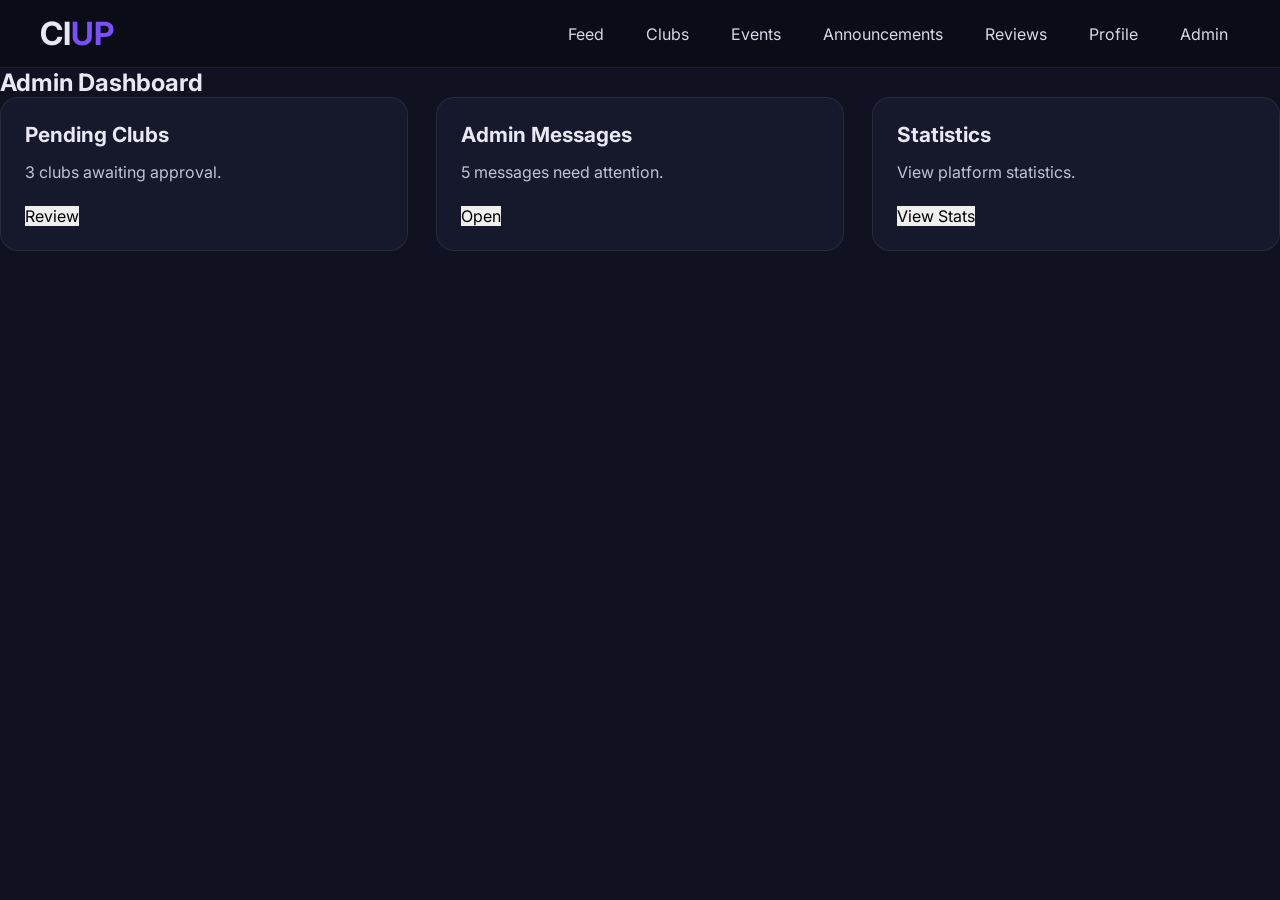
<file: pages/admin.html>
<!DOCTYPE html>
<html lang="el">
<head>
  <meta charset="UTF-8">
  <title>Admin Panel</title>
  <link rel="stylesheet" href="../styles/style.css">
</head>

<body>

<header class="navbar">
  <div class="logo">CI<span>UP</span></div>
  <nav class="nav-links">
    <a href="index.html">Feed</a>
    <a href="clubs.html">Clubs</a>
    <a href="events.html">Events</a>
    <a href="announcements.html">Announcements</a>
    <a href="reviews.html">Reviews</a>
    <a href="profile.html">Profile</a>
    <a href="admin.html">Admin</a>
  </nav>
</header>

<section class="section">
  <h2>Admin Dashboard</h2>

  <div id="admin-container" class="cards-grid"></div>
</section>

<script>
// TODO: Αντικατάστησε με fetch("/api/admin/dashboard")
async function fetchAdminData() {
  return {
    pendingClubs: 3,
    pendingMessages: 5,
    statsAvailable: true
  };
}

async function renderAdmin() {
  const data = await fetchAdminData();
  const container = document.getElementById("admin-container");

  container.innerHTML = `
    <div class="card">
      <div class="card-content">
        <h3>Pending Clubs</h3>
        <p>${data.pendingClubs} clubs awaiting approval.</p>
        <button class="btn btn-primary full">Review</button>
      </div>
    </div>

    <div class="card">
      <div class="card-content">
        <h3>Admin Messages</h3>
        <p>${data.pendingMessages} messages need attention.</p>
        <button class="btn btn-primary full">Open</button>
      </div>
    </div>

    <div class="card">
      <div class="card-content">
        <h3>Statistics</h3>
        <p>View platform statistics.</p>
        <button class="btn btn-primary full">View Stats</button>
      </div>
    </div>
  `;
}

renderAdmin();
</script>

</body>
</html>
</file>
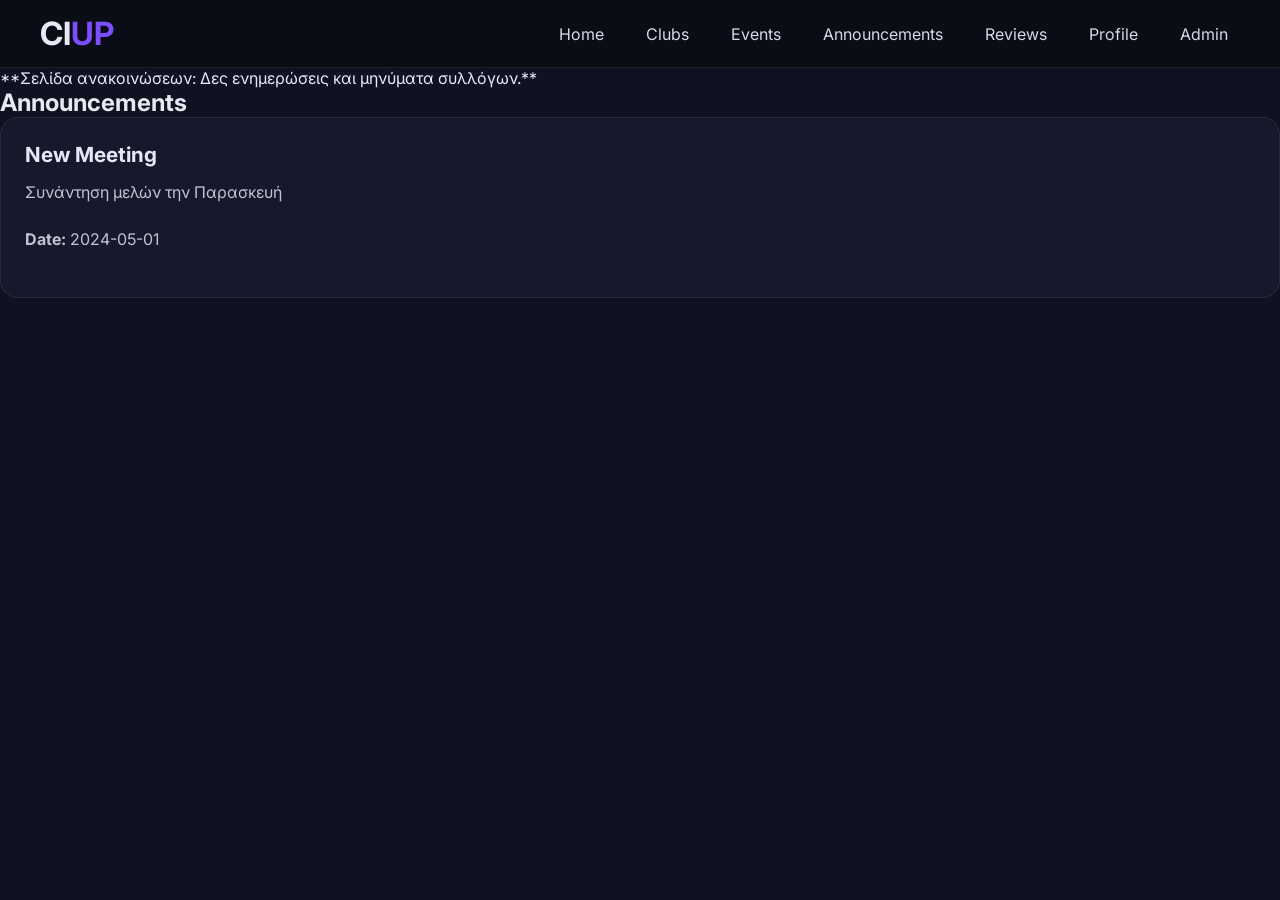
<file: pages/announcments.html>
<!DOCTYPE html>
<html lang="el">
<head>
  <meta charset="UTF-8">
  <title>Announcements</title>
  <link rel="stylesheet" href="../styles/style.css">
</head>

<body>

<header class="navbar">
  <div class="logo">CI<span>UP</span></div>
  <nav class="nav-links">
    <a href="index.html">Home</a>
    <a href="clubs.html">Clubs</a>
    <a href="events.html">Events</a>
    <a href="announcments.html">Announcements</a>
    <a href="reviews.html">Reviews</a>
    <a href="profile.html">Profile</a>
    <a href="admin.html">Admin</a>
  </nav>
</header>

<section class="page-note">
  <p>**Σελίδα ανακοινώσεων: Δες ενημερώσεις και μηνύματα συλλόγων.**</p>
</section>

<section class="section">
  <h2>Announcements</h2>
  <div id="ann-container" class="cards-grid"></div>
</section>

<script>
// TODO: Αντικατάστησε με fetch("/api/announcements")
async function fetchAnnouncements() {
  return [
    {
      title: "New Meeting",
      description: "Συνάντηση μελών την Παρασκευή",
      date: "2024-05-01"
    }
  ];
}

async function renderAnnouncements() {
  const anns = await fetchAnnouncements();
  const container = document.getElementById("ann-container");

  container.innerHTML = anns.map(a => `
    <div class="card">
      <div class="card-content">
        <h3>${a.title}</h3>
        <p>${a.description}</p>
        <p><strong>Date:</strong> ${a.date}</p>
      </div>
    </div>
  `).join("");
}

renderAnnouncements();
</script>

</body>
</html>
</file>
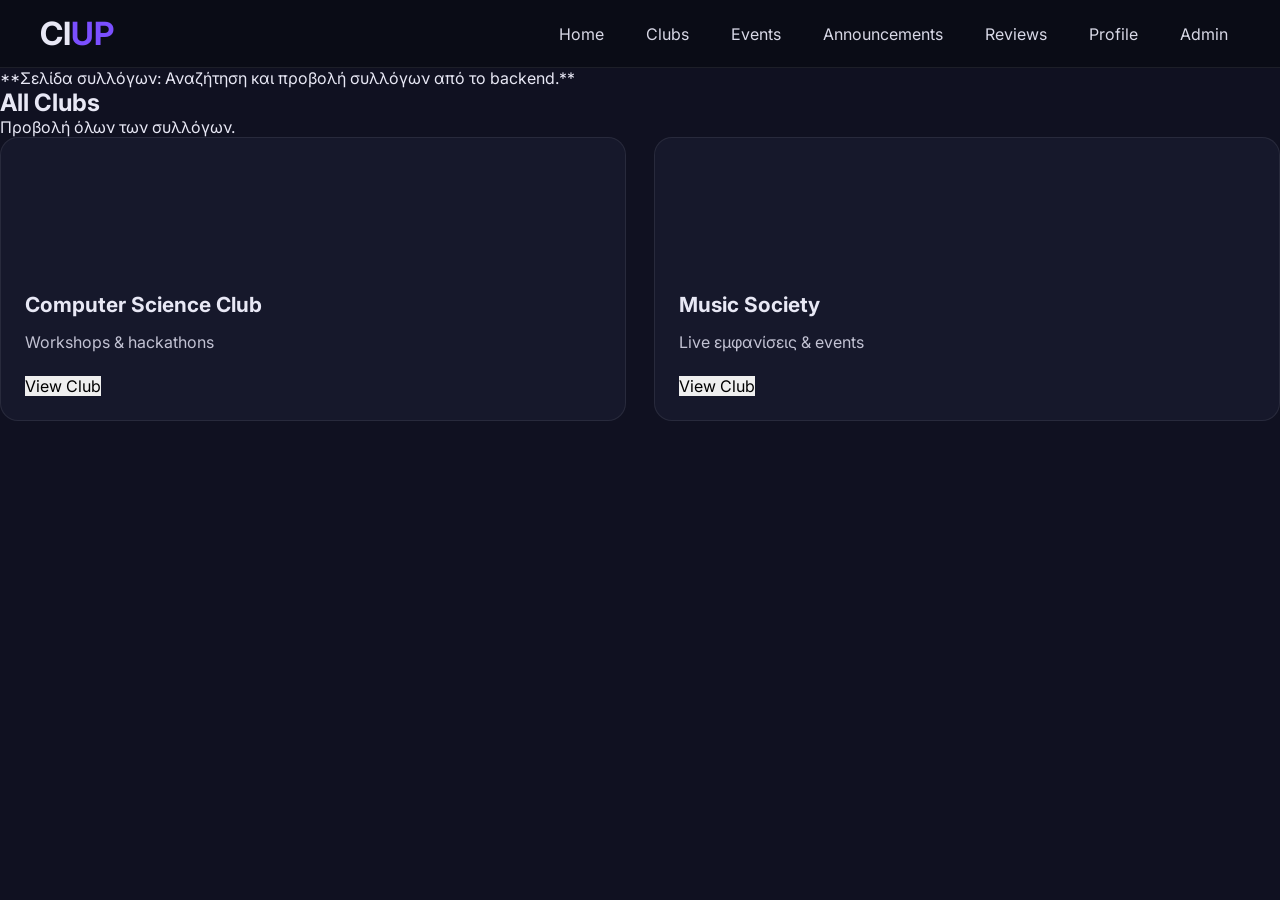
<file: pages/clubs.html>
<!DOCTYPE html>
<html lang="el">
<head>
  <meta charset="UTF-8">
  <title>Clubs</title>

  <!-- ΣΩΣΤΟ PATH ΓΙΑ CSS -->
  <link rel="stylesheet" href="../styles/style.css">
</head>

<body>

<header class="navbar">
  <div class="logo">CI<span>UP</span></div>
  <nav class="nav-links">
    <a href="index.html">Home</a>
    <a href="clubs.html">Clubs</a>
    <a href="events.html">Events</a>
    <a href="announcments.html">Announcements</a>
    <a href="reviews.html">Reviews</a>
    <a href="profile.html">Profile</a>
    <a href="admin.html">Admin</a>
  </nav>
</header>

<section class="page-note">
  <p>**Σελίδα συλλόγων: Αναζήτηση και προβολή συλλόγων από το backend.**</p>
</section>

<section class="section">
  <h2>All Clubs</h2>
  <p>Προβολή όλων των συλλόγων.</p>

  <div id="clubs-container" class="cards-grid">
    <!-- JS θα βάλει εδώ τα clubs -->
  </div>
</section>

<script>
// ===============================
//  BACKEND PLACEHOLDER
// ===============================

// TODO: Αντικατάστησε με fetch("/api/clubs")
async function fetchClubs() {
  return [
    { title: "Computer Science Club", description: "Workshops & hackathons" },
    { title: "Music Society", description: "Live εμφανίσεις & events" }
  ];
}

async function renderClubs() {
  const clubs = await fetchClubs();
  const container = document.getElementById("clubs-container");

  container.innerHTML = clubs.map(club => `
    <div class="card">
      <div class="card-top bg-blue"></div>
      <div class="card-content">
        <h3>${club.title}</h3>
        <p>${club.description}</p>
        <button class="btn btn-primary full">View Club</button>
      </div>
    </div>
  `).join("");
}

renderClubs();
</script>

</body>
</html>
</file>
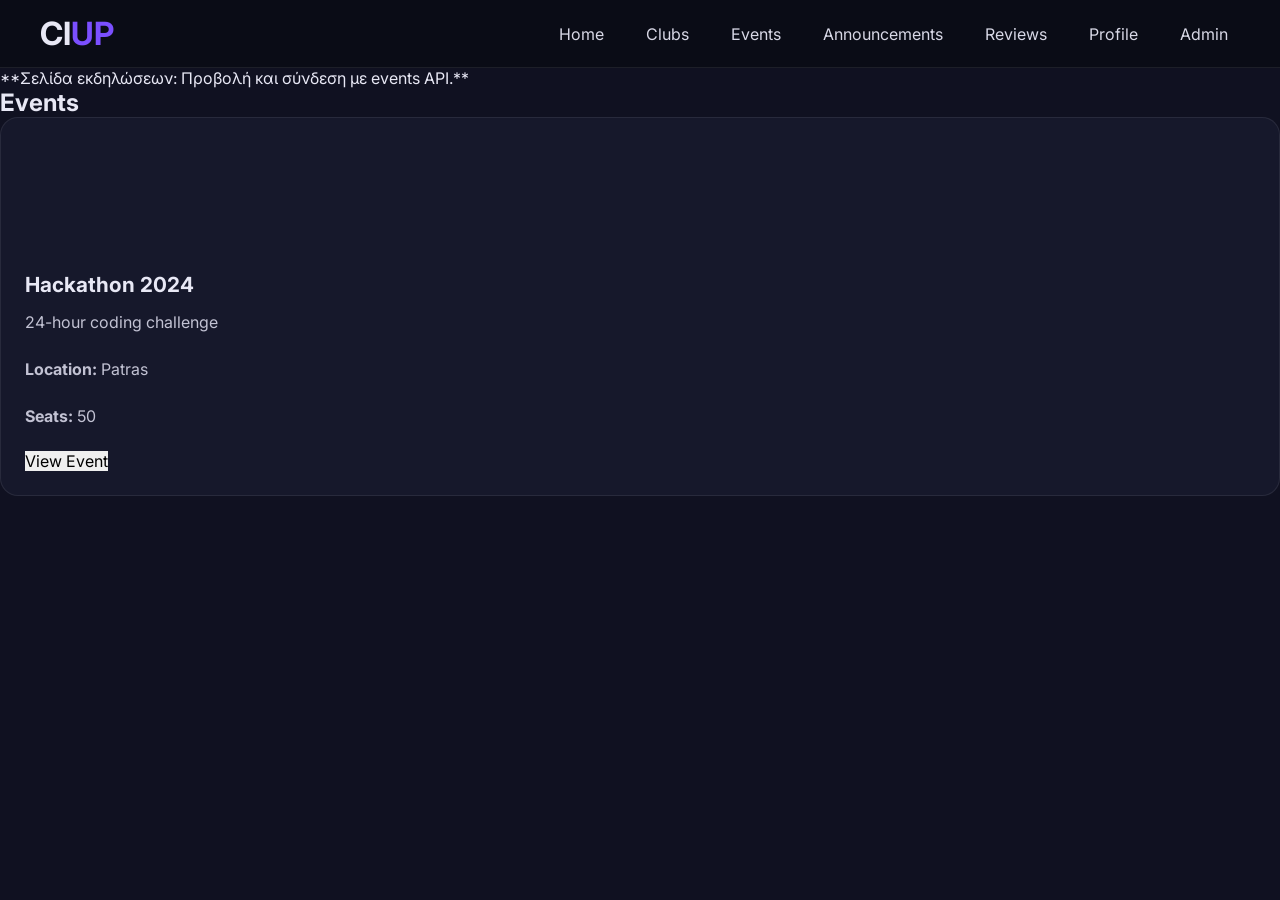
<file: pages/events.html>
<!DOCTYPE html>
<html lang="el">
<head>
  <meta charset="UTF-8">
  <title>Events</title>
  <link rel="stylesheet" href="../styles/style.css">
</head>

<body>

<header class="navbar">
  <div class="logo">CI<span>UP</span></div>
  <nav class="nav-links">
    <a href="index.html">Home</a>
    <a href="clubs.html">Clubs</a>
    <a href="events.html">Events</a>
    <a href="announcments.html">Announcements</a>
    <a href="reviews.html">Reviews</a>
    <a href="profile.html">Profile</a>
    <a href="admin.html">Admin</a>
  </nav>
</header>

<section class="page-note">
  <p>**Σελίδα εκδηλώσεων: Προβολή και σύνδεση με events API.**</p>
</section>

<section class="section">
  <h2>Events</h2>
  <div id="events-container" class="cards-grid"></div>
</section>

<script>
// TODO: Αντικατάστησε με fetch("/api/events")
async function fetchEvents() {
  return [
    {
      title: "Hackathon 2024",
      description: "24-hour coding challenge",
      location: "Patras",
      seats: 50
    }
  ];
}

async function renderEvents() {
  const events = await fetchEvents();
  const container = document.getElementById("events-container");

  container.innerHTML = events.map(ev => `
    <div class="card">
      <div class="card-top bg-purple"></div>
      <div class="card-content">
        <h3>${ev.title}</h3>
        <p>${ev.description}</p>
        <p><strong>Location:</strong> ${ev.location}</p>
        <p><strong>Seats:</strong> ${ev.seats}</p>
        <button class="btn btn-primary full">View Event</button>
      </div>
    </div>
  `).join("");
}

renderEvents();
</script>

</body>
</html>
</file>
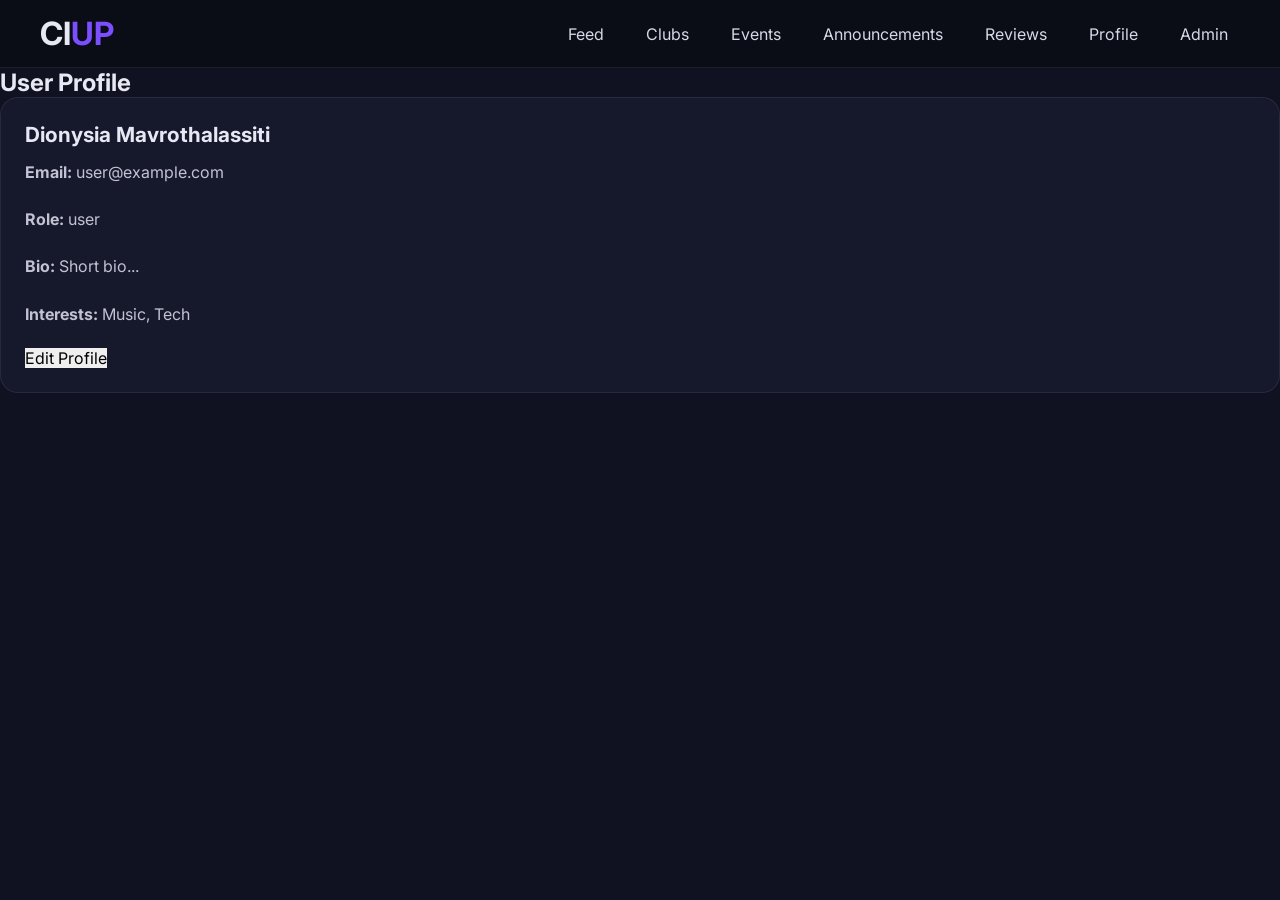
<file: pages/profile_false.html>
<!DOCTYPE html>
<html lang="el">
<head>
  <meta charset="UTF-8">
  <title>Profile</title>
  <link rel="stylesheet" href="../styles/style.css">
</head>

<body>

<header class="navbar">
  <div class="logo">CI<span>UP</span></div>
  <nav class="nav-links">
    <a href="index.html">Feed</a>
    <a href="clubs.html">Clubs</a>
    <a href="events.html">Events</a>
    <a href="announcements.html">Announcements</a>
    <a href="reviews.html">Reviews</a>
    <a href="profile.html">Profile</a>
    <a href="admin.html">Admin</a>
  </nav>
</header>

<section class="section">
  <h2>User Profile</h2>

  <div id="profile-card" class="card"></div>
</section>

<script>
// TODO: Αντικατάστησε με fetch("/api/user/me")
async function fetchUserProfile() {
  return {
    name: "Dionysia",
    lastname: "Mavrothalassiti",
    email: "user@example.com",
    role: "user",
    bio: "Short bio...",
    interests: "Music, Tech"
  };
}

async function renderProfile() {
  const u = await fetchUserProfile();
  const card = document.getElementById("profile-card");

  card.innerHTML = `
    <div class="card-content">
      <h3>${u.name} ${u.lastname}</h3>
      <p><strong>Email:</strong> ${u.email}</p>
      <p><strong>Role:</strong> ${u.role}</p>
      <p><strong>Bio:</strong> ${u.bio}</p>
      <p><strong>Interests:</strong> ${u.interests}</p>
      <button class="btn btn-primary full">Edit Profile</button>
    </div>
  `;
}

renderProfile();
</script>

</body>
</html>
</file>
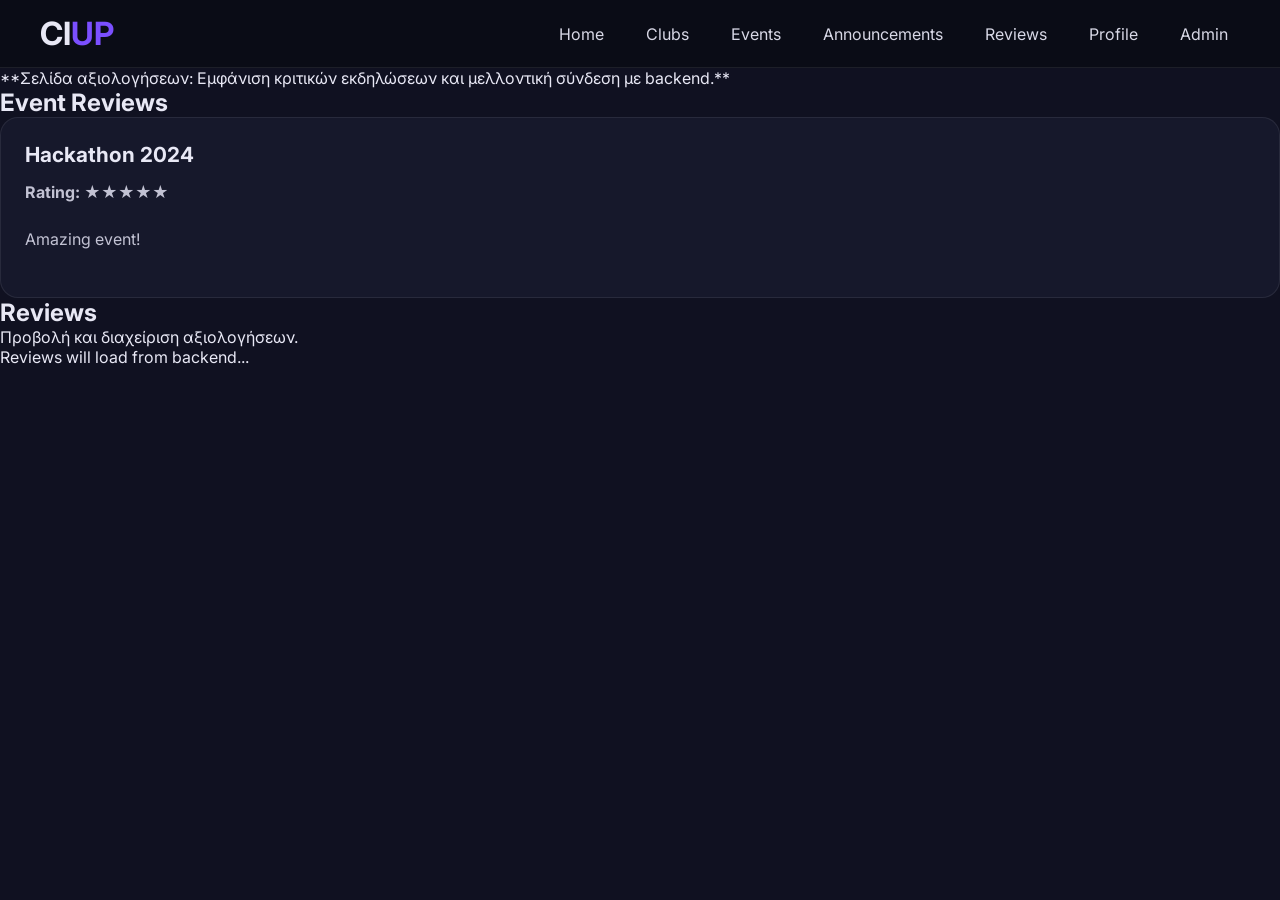
<file: pages/reviews.html>
<!DOCTYPE html>
<html lang="el">
<head>
  <meta charset="UTF-8">
  <title>Reviews</title>
  <link rel="stylesheet" href="../styles/style.css">
</head>

<body>

<header class="navbar">
  <div class="logo">CI<span>UP</span></div>
  <nav class="nav-links">
    <a href="index.html">Home</a>
    <a href="clubs.html">Clubs</a>
    <a href="events.html">Events</a>
    <a href="announcments.html">Announcements</a>
    <a href="reviews.html">Reviews</a>
    <a href="profile.html">Profile</a>
    <a href="admin.html">Admin</a>
  </nav>
</header>

<section class="page-note">
  <p>**Σελίδα αξιολογήσεων: Εμφάνιση κριτικών εκδηλώσεων και μελλοντική σύνδεση με backend.**</p>
</section>

<section class="section">
  <h2>Event Reviews</h2>
  <div id="reviews-container" class="cards-grid"></div>
</section>

<script>
// TODO: Αντικατάστησε με fetch("/api/reviews")
async function fetchReviews() {
  return [
    {
      event: "Hackathon 2024",
      rating: 5,
      description: "Amazing event!"
    }
  ];
}

async function renderReviews() {
  const reviews = await fetchReviews();
  const container = document.getElementById("reviews-container");

  container.innerHTML = reviews.map(r => `
    <div class="card">
      <div class="card-content">
        <h3>${r.event}</h3>
        <p><strong>Rating:</strong> ${"★".repeat(r.rating)}</p>
        <p>${r.description}</p>
      </div>
    </div>
  `).join("");
}

renderReviews();
</script>

</body>
</html>


  <main class="page-layout">
    <section class="page-header">
      <h1>Reviews</h1>
      <p>Προβολή και διαχείριση αξιολογήσεων.</p>
    </section>

    <div id="reviewsList">
      <p>Reviews will load from backend...</p>
    </div>
  </main>
</body>
</html>
</file>
<file: styles/style.css>
@import url('https://fonts.googleapis.com/css2?family=Inter:wght@400;500;600;700&display=swap');
@import "variables.css";
@import "components.css";
@import "layout.css";

body {
  font-family: 'Inter', sans-serif;
  background: var(--bg-main);
  color: var(--text-main);
  margin: 0;
  min-height: 100vh;
}
</file>
